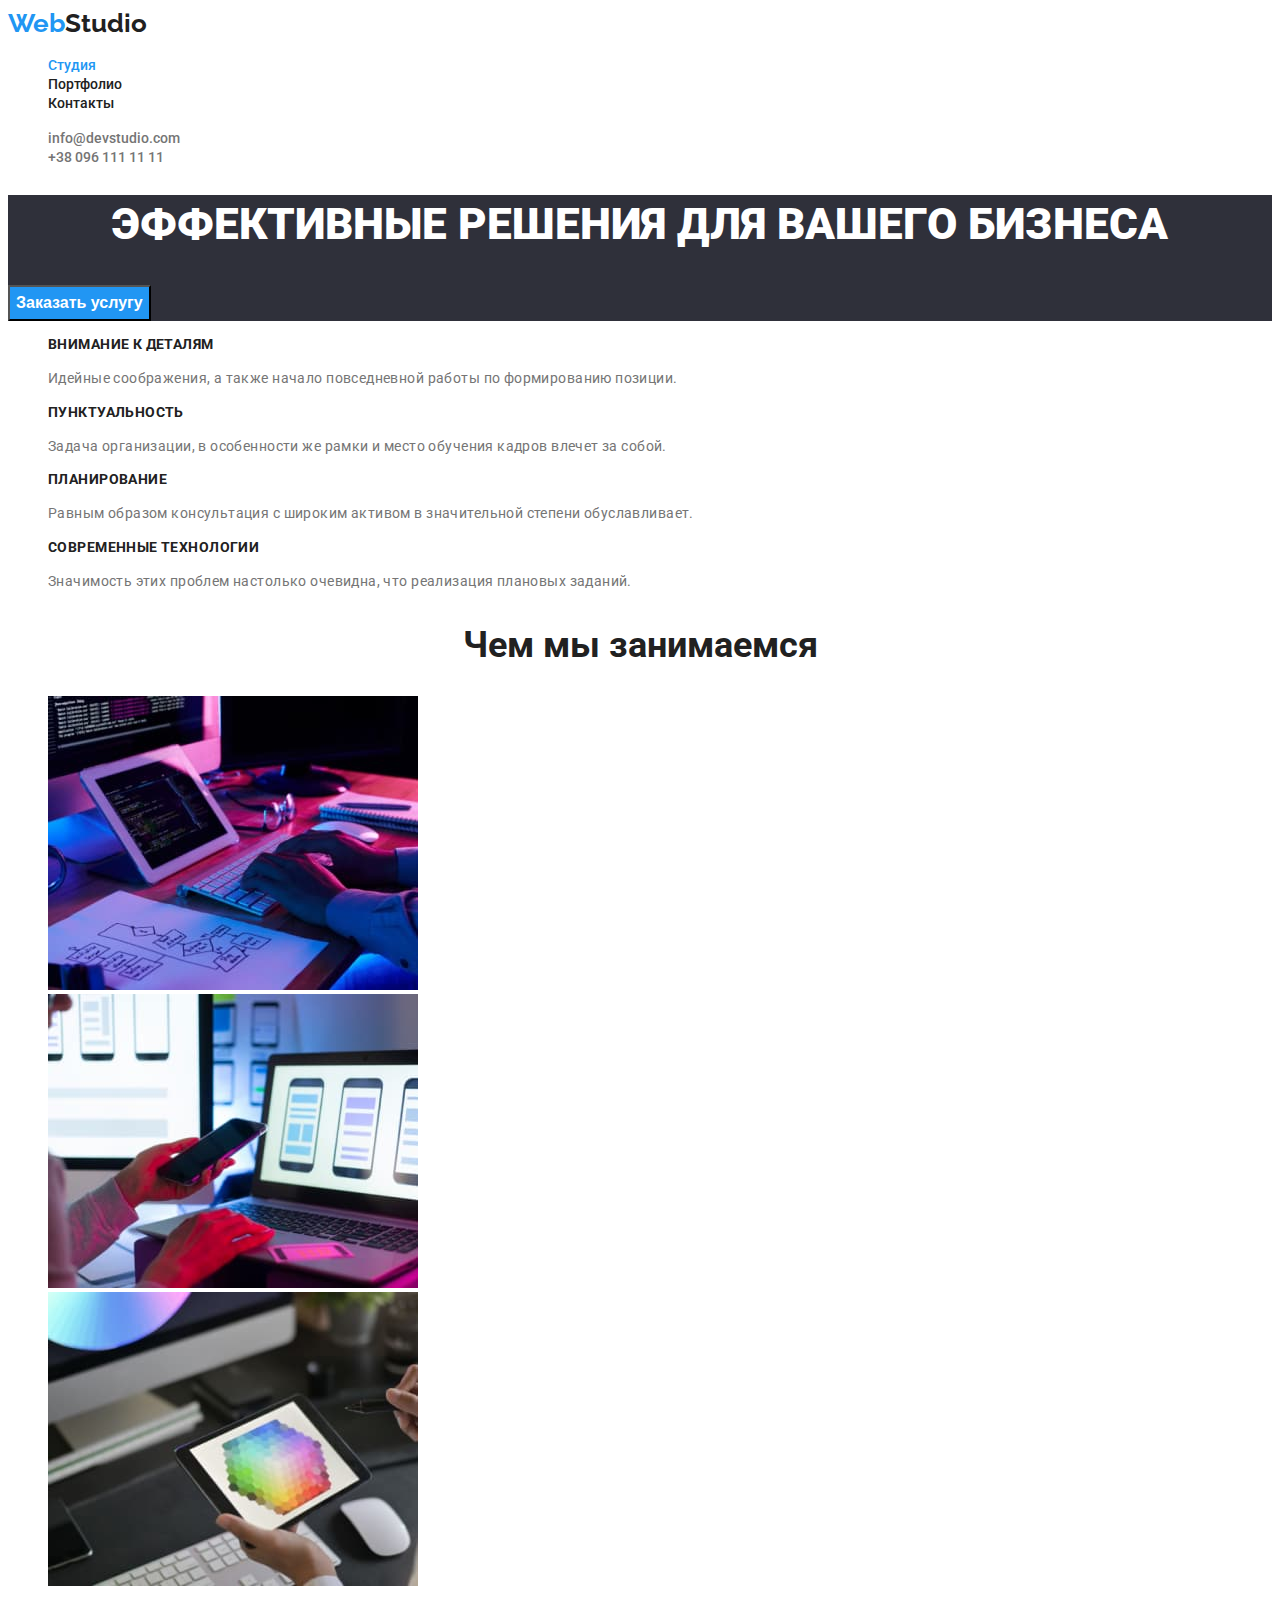
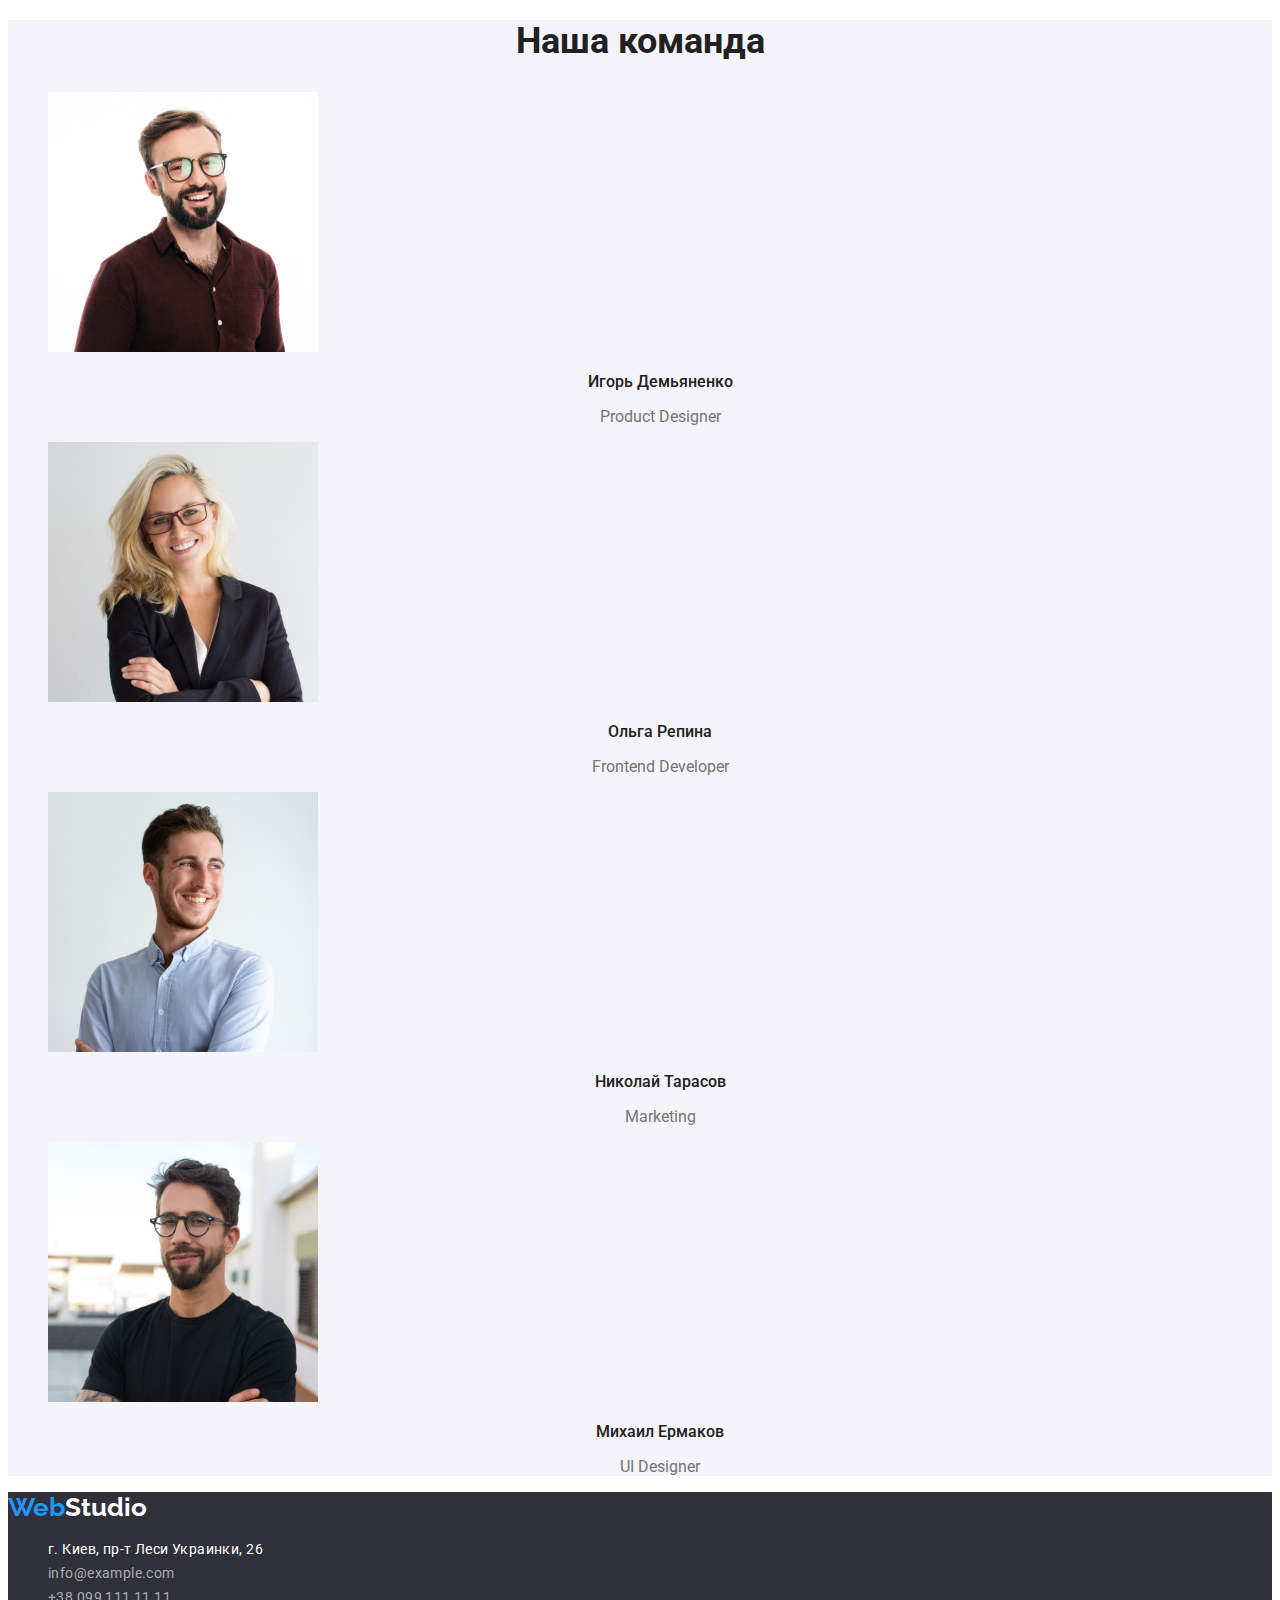
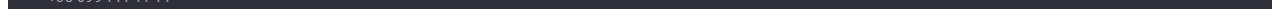
<file: index.html>
<!DOCTYPE html>
<html lang="ru">
  <head>
    <meta charset="UTF-8" />
    <meta http-equiv="X-UA-Compatible" content="IE=edge" />
    <meta name="viewport" content="width=device-width, initial-scale=1.0" />
    <title>WebStudio</title>
    <link rel="preconnect" href="https://fonts.googleapis.com" />
    <link rel="preconnect" href="https://fonts.gstatic.com" crossorigin />
    <link
      href="https://fonts.googleapis.com/css2?family=Raleway:wght@700&family=Roboto:wght@400;500;700;900&display=swap"
      rel="stylesheet"
    />
    <link rel="stylesheet" href="./css/styles.css" />
  </head>
  <body>
    <!--Верхняя линия-->
    <header>
      <nav>
        <a href="./index.html" class="logo"> <span class="web">Web</span>Studio</a>
        <ul class="site-nav list">
          <li>
            <a href="./index.html" class="link current">Студия</a>
          </li>
          <li>
            <a href="./portfolio.html" class="link">Портфолио</a>
          </li>
          <li>
            <a href="" class="link">Контакты</a>
          </li>
        </ul>
      </nav>
      <ul class="contacts-nav list">
        <li><a href="mailto:info@devstudio.com" class="link">info@devstudio.com</a></li>
        <li><a href="tel:+380961111111" class="link">+38 096 111 11 11</a></li>
      </ul>
    </header>
    <main>
      <!--Шапка-->
      <section class="head">
        <h1 class="head-title">Эффективные решения для вашего бизнеса</h1>
        <button type="button" class="button">Заказать услугу</button>
      </section>
      <!--Особенности-->
      <section>
        <h2 class="visually-hidden">Преимущества</h2>
        <ul class="feature-list list">
          <li>
            <h3 class="title">Внимание к деталям</h3>
            <p class="features-p">
              Идейные соображения, а также начало повседневной работы по формированию позиции.
            </p>
          </li>
          <li>
            <h3 class="title">Пунктуальность</h3>
            <p class="features-p">
              Задача организации, в особенности же рамки и место обучения кадров влечет за собой.
            </p>
          </li>
          <li>
            <h3 class="title">Планирование</h3>
            <p class="features-p">
              Равным образом консультация с широким активом в значительной степени обуславливает.
            </p>
          </li>
          <li>
            <h3 class="title">Современные технологии</h3>
            <p class="features-p">
              Значимость этих проблем настолько очевидна, что реализация плановых заданий.
            </p>
          </li>
        </ul>
      </section>
      <!--Чем мы занимаемся-->
      <section class="functions">
        <h2 class="title">Чем мы занимаемся</h2>
        <ul class="functions list">
          <li><img src="./images/img1.jpg" alt="Верстка" width="370" height="294" /></li>
          <li><img src="./images/img2.jpg" alt="Дизайн" width="370" height="294" /></li>
          <li><img src="./images/img3.jpg" alt="Внешнее оформление" width="370" height="294" /></li>
        </ul>
      </section>
      <!--Наша команда-->
      <section class="team">
        <h2 class="title">Наша команда</h2>
        <div>
          <ul class="team-list list">
            <li>
              <img src="./images/team1.jpg" alt="Фото Игоря Демьяненко" width="270" />
              <h3 class="title-people">Игорь Демьяненко</h3>
              <p class="p-item">Product Designer</p>
            </li>
            <li>
              <img src="./images/team2.jpg" alt="Фото Ольги Репиной" width="270" />
              <h3 class="title-people">Ольга Репина</h3>
              <p class="p-item">Frontend Developer</p>
            </li>
            <li>
              <img src="./images/team3.jpg" alt="Фото Николая Тарасова" width="270" />
              <h3 class="title-people">Николай Тарасов</h3>
              <p class="p-item">Marketing</p>
            </li>
            <li>
              <img src="./images/team4.jpg" alt="Фото Михаила Ермакова" width="270" />
              <h3 class="title-people">Михаил Ермаков</h3>
              <p class="p-item">UI Designer</p>
            </li>
          </ul>
        </div>
      </section>
    </main>

    <footer class="footer">
      <a href="./index.html" class="logo">
        <span class="web">Web</span><span class="studio">Studio</span></a
      >
      <address>
        <ul class="address list">
          <li>
            <a
              href="https://goo.gl/maps/2maCoC23QZweexvk6"
              target="_blank"
              rel="noopener noreferrer"
              class="link"
              ><span class="add">г. Киев, пр-т Леси Украинки, 26</span></a
            >
          </li>
          <li>
            <a href="mailto:info@example.com" class="link">info@example.com</a>
          </li>
          <li>
            <a href="tel:380991111111" class="link"> +38 099 111 11 11</a>
          </li>
        </ul>
      </address>
    </footer>
  </body>
</html>
</file>
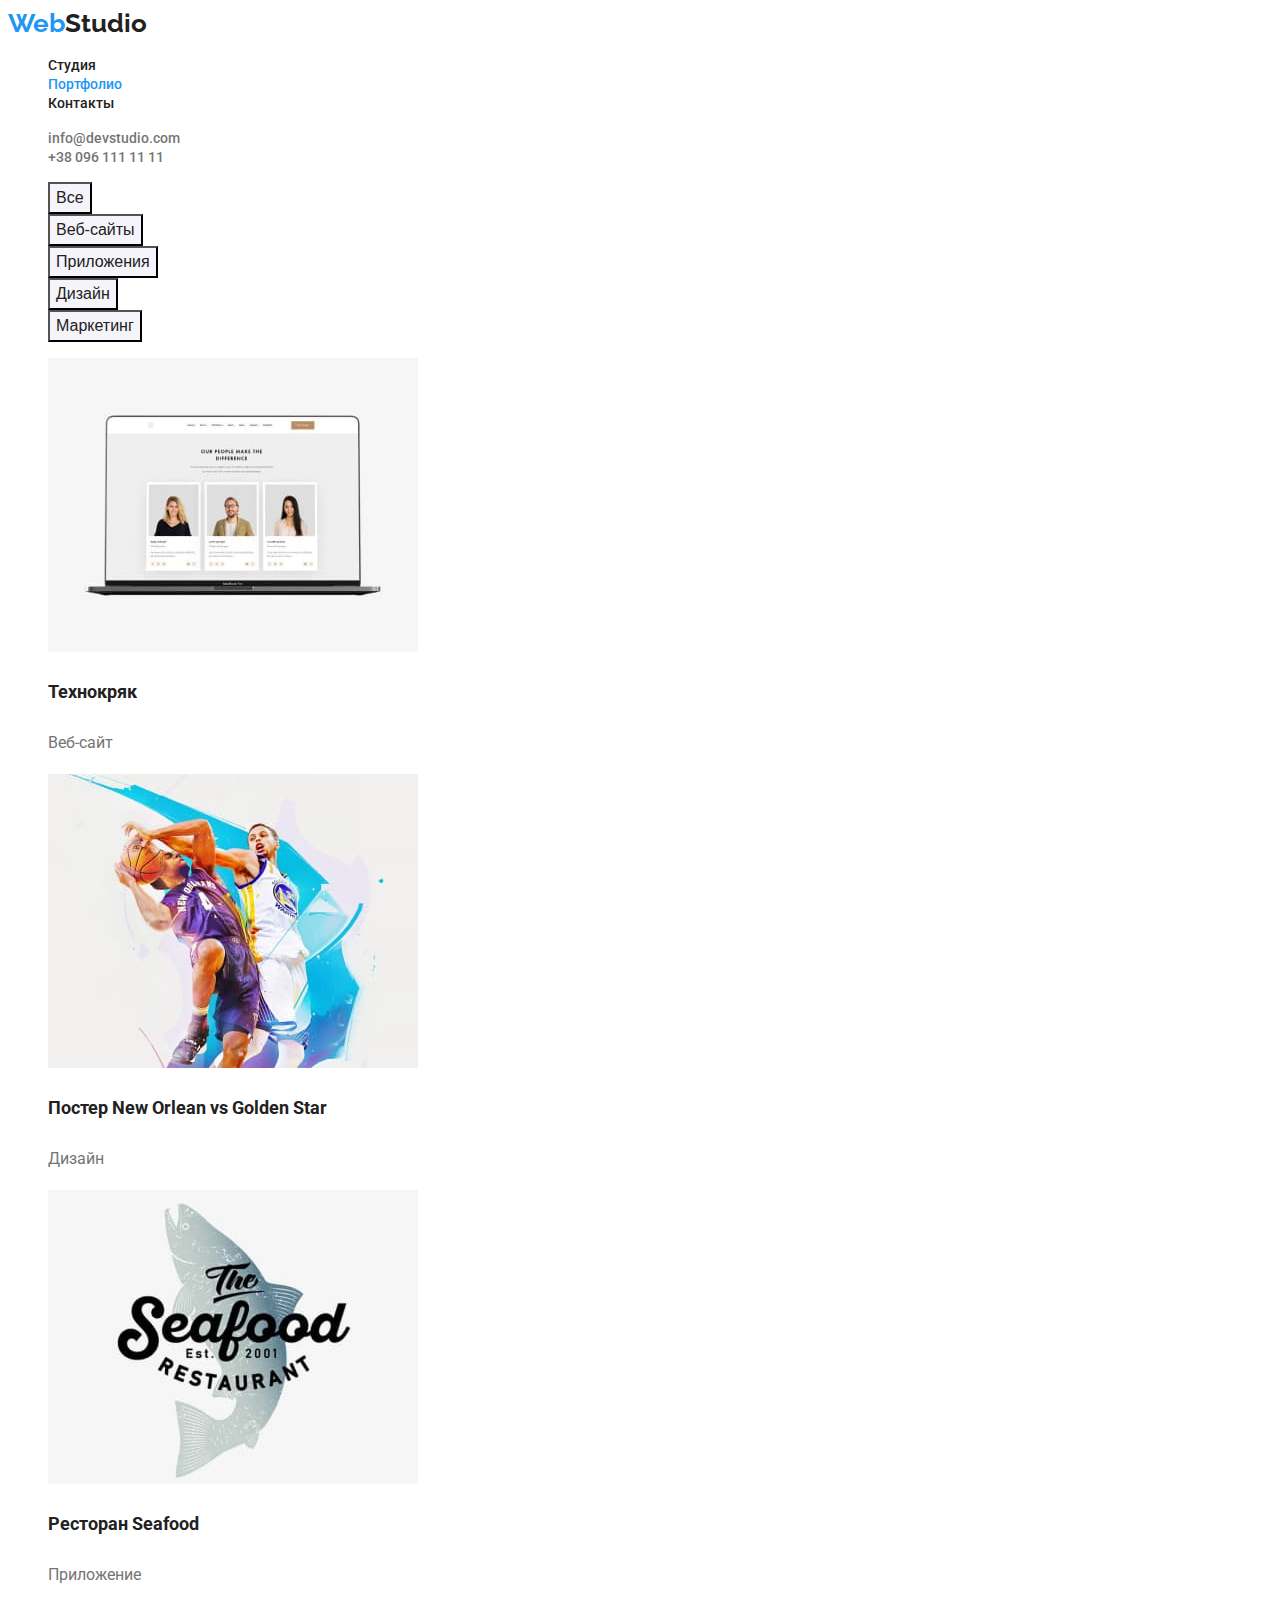
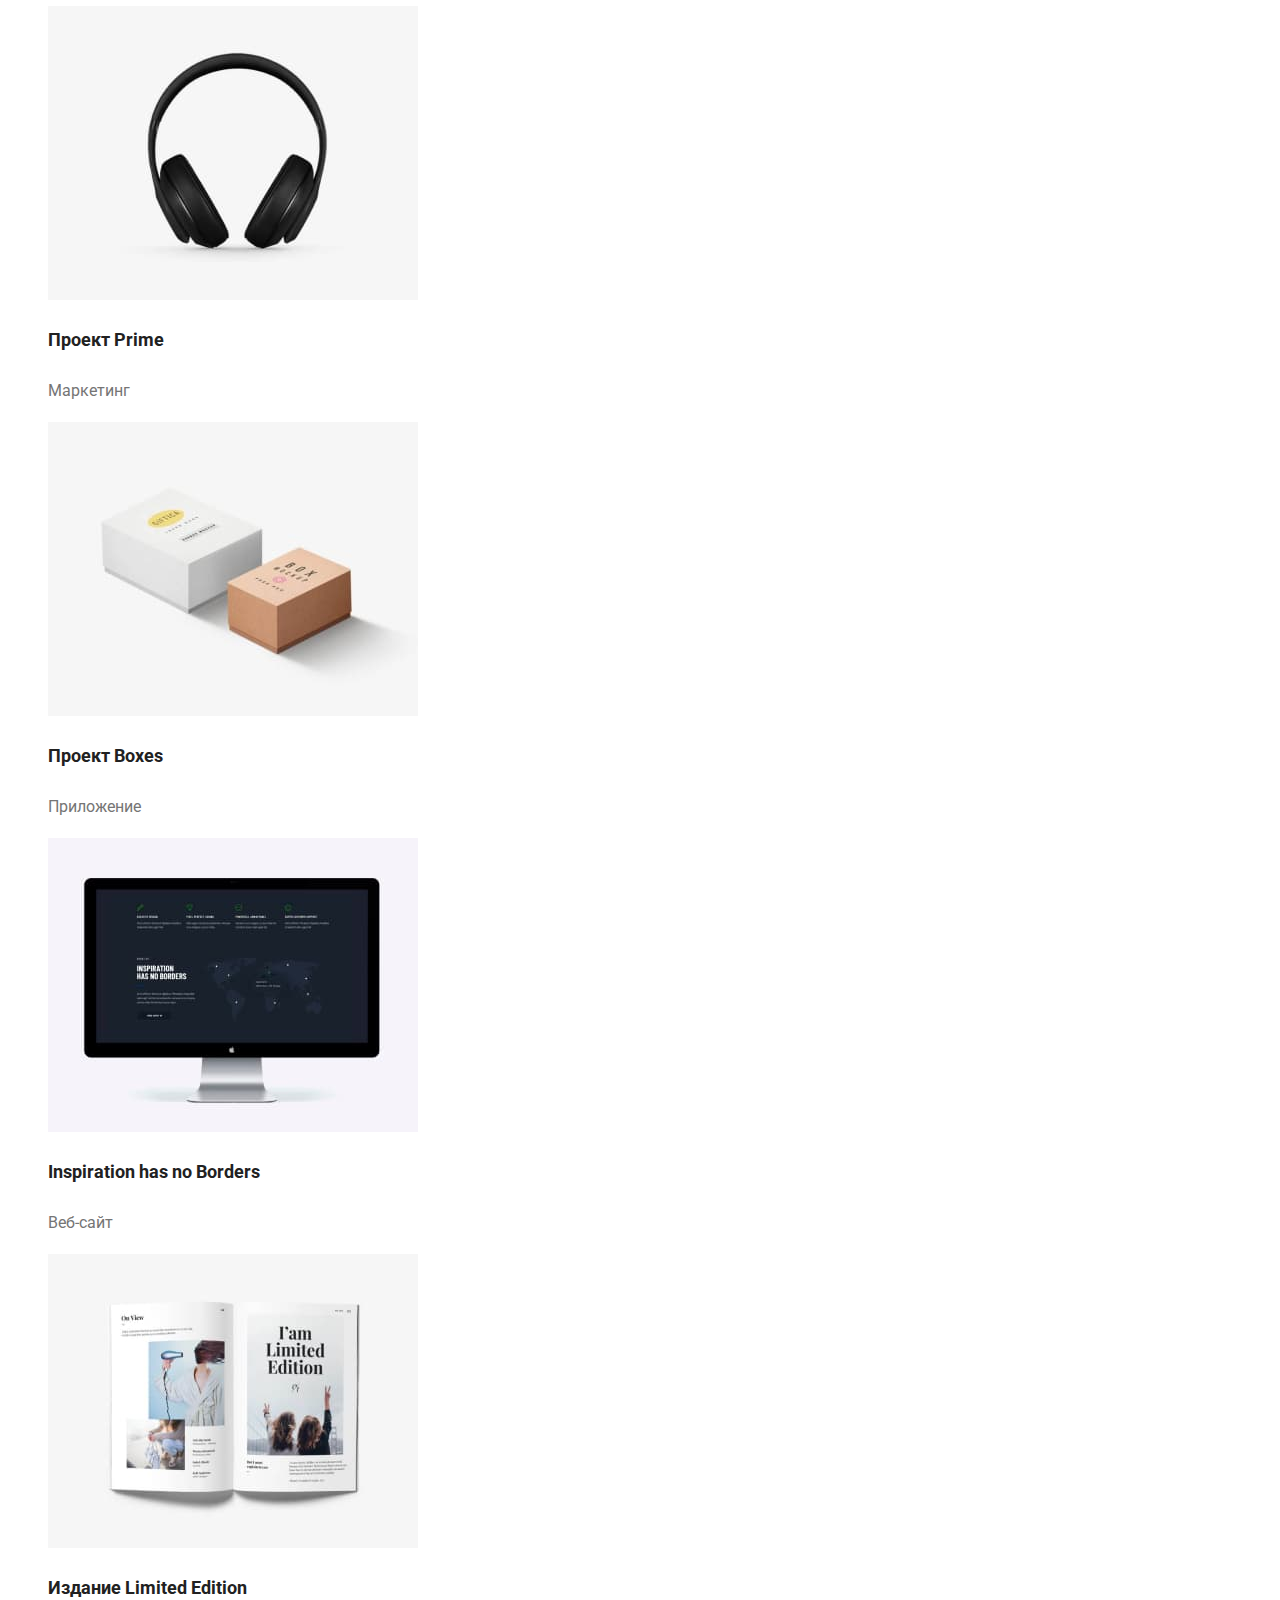
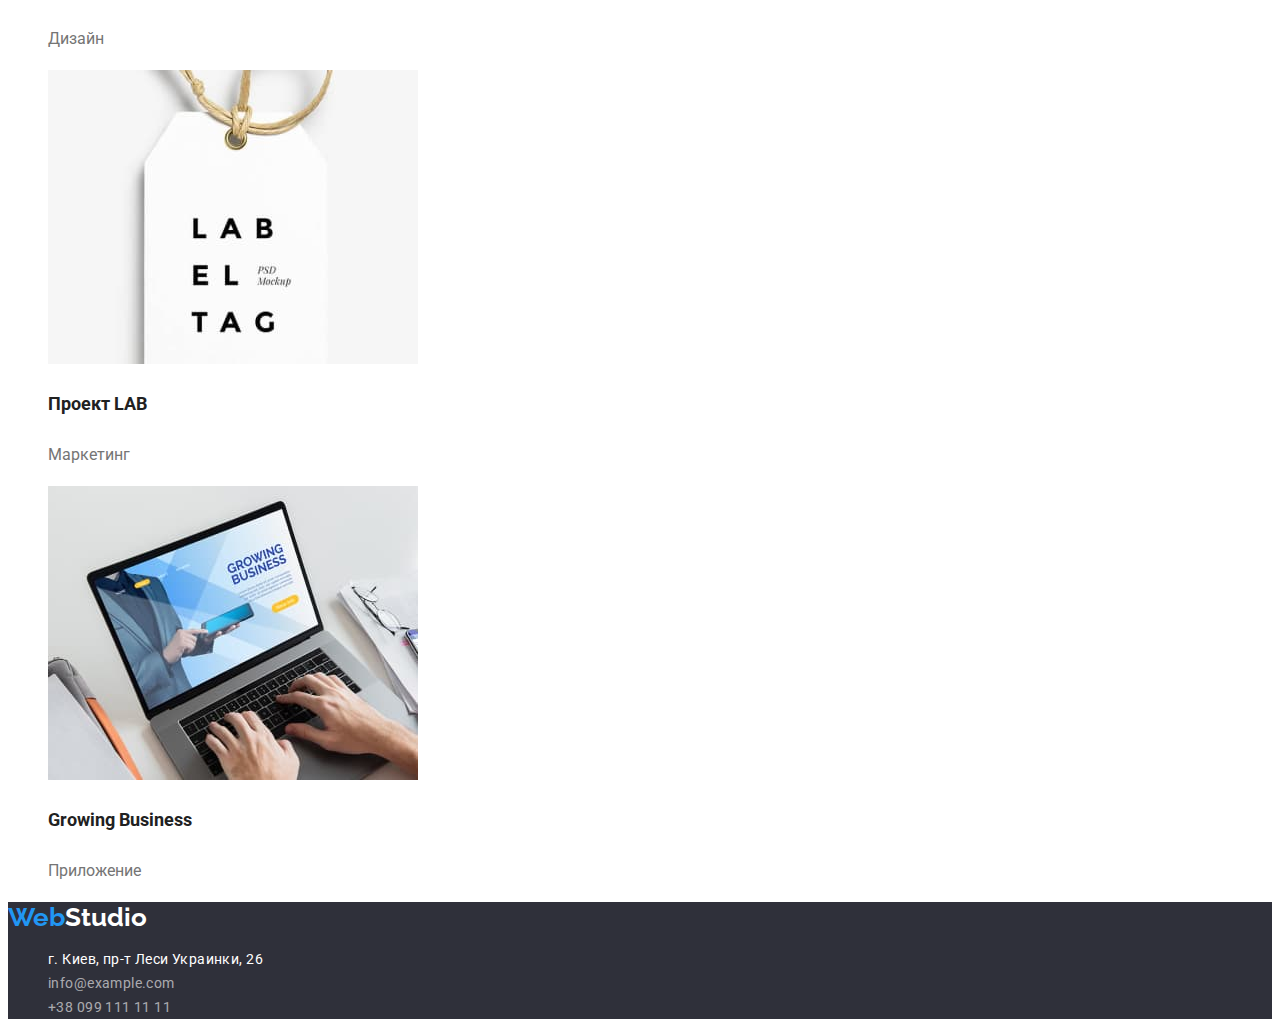
<file: portfolio.html>
<!DOCTYPE html>
<html lang="ru">
  <head>
    <meta charset="UTF-8" />
    <meta http-equiv="X-UA-Compatible" content="IE=edge" />
    <meta name="viewport" content="width=device-width, initial-scale=1.0" />
    <title>Portfolio</title>
    <link rel="preconnect" href="https://fonts.googleapis.com" />
    <link rel="preconnect" href="https://fonts.gstatic.com" crossorigin />
    <link
      href="https://fonts.googleapis.com/css2?family=Raleway:wght@700&family=Roboto:wght@400;500;700;900&display=swap"
      rel="stylesheet"
    />
    <link rel="stylesheet" href="./css/styles.css" />
  </head>
  <body>
    <!--Верхняя линия-->
    <header>
      <nav>
        <a href="./index.html" class="logo"> <span class="web">Web</span>Studio</a>
        <ul class="site-nav list">
          <li><a href="./index.html" class="link">Студия</a></li>
          <li><a href="./portfolio.html" class="link current">Портфолио</a></li>
          <li><a href="" class="link">Контакты</a></li>
        </ul>
      </nav>
      <ul class="contacts-nav list">
        <li><a href="mailto:info@devstudio.com" class="link">info@devstudio.com</a></li>
        <li><a href="tel:+380961111111" class="link">+38 096 111 11 11</a></li>
      </ul>
    </header>
    <!--Projects-->
    <main>
      <section>
        <h1 class="visually-hidden">Портфолио проектов</h1>
        <ul class="filters list">
          <li>
            <button type="button" class="btn-filters">Все</button>
          </li>
          <li>
            <button type="button" class="btn-filters">Веб-сайты</button>
          </li>
          <li>
            <button type="button" class="btn-filters">Приложения</button>
          </li>
          <li>
            <button type="button" class="btn-filters">Дизайн</button>
          </li>
          <li>
            <button type="button" class="btn-filters">Маркетинг</button>
          </li>
        </ul>
        <h2 class="visually-hidden">Примеры проектов</h2>
        <ul class="project-examples list">
          <li>
            <a class="project-examples-li" href=""
              ><img src="images/project1.jpg" alt="Фото проекта Технокряк" width="370" />
              <h3 class="title-project">Технокряк</h3>
              <p class="project-p">Веб-сайт</p></a
            >
          </li>
          <li>
            <a class="project-examples-li" href="">
              <img
                src="images/project2.jpg"
                alt="Фото постера New Orlean vs Golden Star"
                width="370"
              />
              <h3 class="title-project">Постер New Orlean vs Golden Star</h3>
              <p class="project-p">Дизайн</p>
            </a>
          </li>
          <li>
            <a class="project-examples-li" href="">
              <img src="images/project3.jpg" alt="Фото ресторана Seafood" width="370" />
              <h3 class="title-project">Ресторан Seafood</h3>
              <p class="project-p">Приложение</p>
            </a>
          </li>
          <li>
            <a class="project-examples-li" href=""
              ><img src="images/project4.jpg" alt="Фото проекта Prime" width="370" />
              <h3 class="title-project">Проект Prime</h3>
              <p class="project-p">Маркетинг</p></a
            >
          </li>
          <li>
            <a class="project-examples-li" href=""
              ><img src="images/project5.jpg" alt="Фото проекта Boxes" width="370" />
              <h3 class="title-project">Проект Boxes</h3>
              <p class="project-p">Приложение</p></a
            >
          </li>
          <li>
            <a class="project-examples-li" href=""
              ><img
                src="images/project6.jpg"
                alt="Фото проекта Inspiration has no Borders"
                width="370"
              />
              <h3 class="title-project">Inspiration has no Borders</h3>
              <p class="project-p">Веб-сайт</p></a
            >
          </li>
          <li>
            <a class="project-examples-li" href=""
              ><img src="images/project7.jpg" alt="Фото издания Limited Edition" width="370" />
              <h3 class="title-project">Издание Limited Edition</h3>
              <p class="project-p">Дизайн</p></a
            >
          </li>
          <li>
            <a class="project-examples-li" href=""
              ><img src="images/project8.jpg" alt="Фото проекта LAB" width="370" />
              <h3 class="title-project">Проект LAB</h3>
              <p class="project-p">Маркетинг</p></a
            >
          </li>
          <li>
            <a class="project-examples-li" href=""
              ><img src="images/project9.jpg" alt="Фото проекта Growing Business" width="370" />
              <h3 class="title-project">Growing Business</h3>
              <p class="project-p">Приложение</p></a
            >
          </li>
        </ul>
      </section>
    </main>
    <footer class="footer">
      <a href="./index.html" class="logo">
        <span class="web">Web</span><span class="studio">Studio</span></a
      >
      <address>
        <ul class="address list">
          <li>
            <a
              href="https://goo.gl/maps/2maCoC23QZweexvk6"
              target="_blank"
              rel="noopener noreferrer"
              class="link"
              ><span class="add">г. Киев, пр-т Леси Украинки, 26</span></a
            >
          </li>
          <li class="mail">
            <a href="mailto:info@example.com" class="link">info@example.com</a>
          </li>
          <li class="phone">
            <a href="tel:380991111111" class="link"> +38 099 111 11 11 </a>
          </li>
        </ul>
      </address>
    </footer>
  </body>
</html>
</file>
<file: css/styles.css>
/*цвет основного текста #757575 */
/*вторичный цвет текста #212121 */
/*белый цвет #FFFFFF */
/*цвет акцента #2196F3 */
/* светлый цвет фона #E5E5E5 */
/* темный цвет фона #2F303A */
/* вторичный цвет фона #F5F4FA */

/* Common styles */
:root {
  --primary-text-color: #757575;
  --title-text-color: #212121;
  --accent-color: #2196f3;
  --accent-btn-color: #188ce8;
  --primary-white-color: #ffffff;
  --dark-background: #2f303a;
  --secondary-background: #f5f4fa;
  --rgba-grey: rgba(255, 255, 255, 0.6);
}
body {
  font-family: 'Roboto', sans-serif;
  color: var(--primary-text-color);
  background: var(--primary-white-color);
}
.list {
  list-style: none;
}
.link {
  text-decoration: none;
  color: currentColor;
}
/* Семантичне приховування елементів */
.visually-hidden {
  position: absolute;
  white-space: nowrap;
  width: 1px;
  height: 1px;
  overflow: hidden;
  border: 0;
  padding: 0;
  clip: rect(0 0 0 0);
  clip-path: inset(50%);
  margin: -1px;
}
/* Logo */
.logo {
  font-family: 'Raleway', sans-serif;
  color: var(--title-text-color);
  font-weight: 700;
  font-size: 26px;
  line-height: 1.19;
  text-decoration: none;
}
.logo .web {
  color: var(--accent-color);
  font-weight: 700;
}

/* Site nav */
.site-nav .link {
  color: var(--title-text-color);
  text-decoration: none;
  font-weight: 500;
  font-size: 14px;
  line-height: 1.14;
}

.site-nav .link:hover,
.site-nav .link:focus {
  color: var(--accent-color);
}
.site-nav .link.current {
  color: var(--accent-color);
}

.contacts-nav .link {
  text-decoration: none;
  color: var(--primary-text-color);
  font-style: normal;
  font-weight: 500;
  font-size: 14px;
  line-height: 1.14;
}
.contacts-nav .link:hover,
.contacts-nav .link:focus {
  color: var(--accent-color);
}
/* Шапка */
.head {
  background: var(--dark-background);
}
.head-title {
  color: var(--primary-white-color);
  font-weight: 900;
  font-size: 44px;
  line-height: 1.36;
  text-align: center;
  text-transform: uppercase;
}
.button {
  color: var(--primary-white-color);
  background-color: var(--accent-color);
  font-weight: 700;
  font-size: 16px;
  line-height: 1.875;
  align-items: center;
  text-align: center;
  cursor: pointer;
}
.button:hover,
.button:focus {
  background-color: var(--accent-btn-color);
}

/* Features */
.feature-list .title {
  color: var(--title-text-color);
  font-weight: 700;
  font-size: 14px;
  line-height: 1.14;
  letter-spacing: 0.03em;
  text-transform: uppercase;
}
.feature-list .features-p {
  color: var(--primary-text-color);
  font-weight: 400;
  font-size: 14px;
  line-height: 1.71;
  letter-spacing: 0.03em;
}

/* Functions */
.functions .title {
  color: var(--title-text-color);
}
.functions .title {
  font-weight: 700;
  font-size: 36px;
  line-height: 1.17;
  text-align: center;
}
/* Our team */
.team {
  color: var(--title-text-color);
  background: var(--secondary-background);
}
.team .title {
  font-weight: 700;
  font-size: 36px;
  line-height: 1.17;
  text-align: center;
}
.title-people {
  font-weight: 500;
  font-size: 16px;
  line-height: 1.1875;
  text-align: center;
}
.p-item {
  color: var(--primary-text-color);
  font-weight: 400;
  font-size: 16px;
  line-height: 19px;
  text-align: center;
}

/* Footer */
.footer {
  background: var(--dark-background);
}
.logo .studio {
  color: var(--primary-white-color);
}
.add {
  color: var(--primary-white-color);
}
.address .link {
  font-style: normal;
  text-decoration: none;
}
.address {
  font-weight: 400;
  font-size: 14px;
  line-height: 24px;
  letter-spacing: 0.03em;
  color: rgba(255, 255, 255, 0.6);
}

.address .link:hover,
.address .link:focus {
  color: var(--accent-color);
}

/* PORTFOLIO */
.btn-filters {
  color: var(--title-text-color);
  background-color: var(--secondary-background);
  font-weight: 500;
  font-size: 16px;
  line-height: 26px;
  cursor: pointer;
}
.btn-filters:hover {
  background-color: var(--accent-color);
  color: var(--primary-white-color);
}

.title-project {
  color: var(--title-text-color);
  font-weight: 700;
  font-size: 18px;
  line-height: 2;
}
.project-p {
  color: var(--primary-text-color);
  font-weight: 400;
  font-size: 16px;
  line-height: 1.875;
}
.project-examples-li {
  text-decoration: none;
}
</file>
